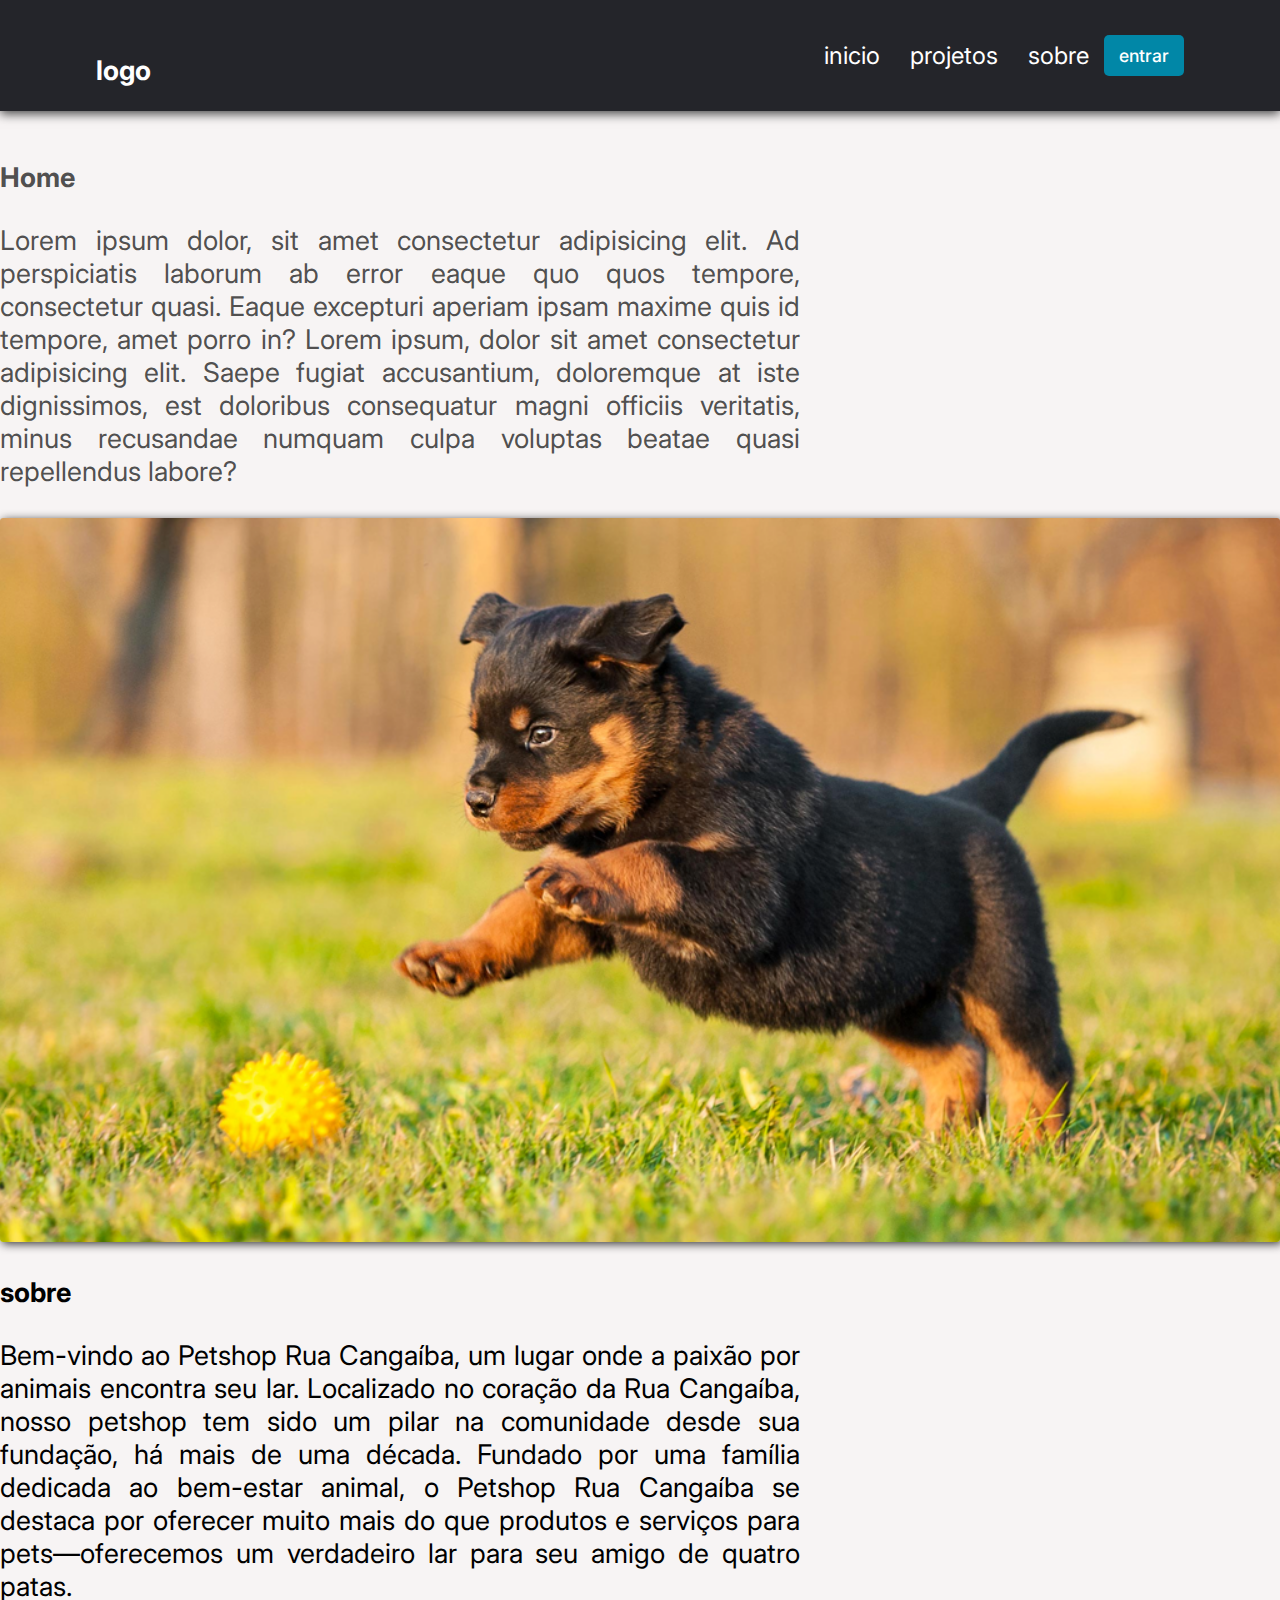
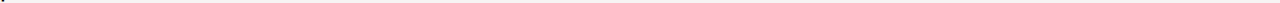
<file: index.html>
<!DOCTYPE html>
<html lang="pt-br">
<head>
    <meta charset="UTF-8">
    <meta name="viewport" content="width=device-width, initial-scale=1.0">
    <title>teste menu responsivo</title>
    <link rel="stylesheet" href="assets/css/style.css">
</head>
<body>
    <header>
        <nav class="nav-bar">
            <div class="logo">
                <h1>logo</h1>
            </div>

            <div class="nav-list">
                <ul>
                    <li class="nav-item"><a href="#" class="nav-link">inicio</a></li>
                    <li class="nav-item"><a href="#" class="nav-link">projetos</a></li>
                    <li class="nav-item"><a href="#" class="nav-link">sobre</a></li>
                </ul>

                <div class="login-button">
                    <button><a href="login/index.html">entrar</a></button>

                </div>
            </div>

            <div class="mobile-menu-icon">
                <button onclick="menuShow()"><img class="icon" src="menu_24dp_5F6368_FILL0_wght400_GRAD0_opsz24.png" alt="menu-botao"></button>
            </div>
 </nav>
            <div class="mobile-menu">
                <ul>
                    <li class="nav-item"><a href="#" class="nav-link">inicio</a></li>
                    <li class="nav-item"><a href="#" class="nav-link">projetos</a></li>
                    <li class="nav-item"><a href="#" class="nav-link">sobre</a></li>
                </ul>
                
                <div class="login-button">
                    <button><a href="login/index.html">entrar</a></button>

                </div>
            </div>
    
           
       
    </header>

    <section class="conteudo">
        <div class="principal">
            <h1>Home</h1>

            <p>Lorem ipsum dolor, sit amet consectetur adipisicing elit. Ad perspiciatis laborum ab error eaque quo quos tempore, consectetur quasi. Eaque excepturi aperiam ipsam maxime quis id tempore, amet porro in?
                Lorem ipsum, dolor sit amet consectetur adipisicing elit. Saepe fugiat accusantium, doloremque at iste dignissimos, est doloribus consequatur magni officiis veritatis, minus recusandae numquam culpa voluptas beatae quasi repellendus labore?

            </p>

            <div class="img-principal">
                <img src="assets/img/atividadefisica-blog2.png" alt="img3">
            </div>
        </div>


        <div class="sobre">
            <h1>sobre</h1>
            <p>Bem-vindo ao Petshop Rua Cangaíba, um lugar onde a paixão por animais encontra seu lar. Localizado no coração da Rua Cangaíba, nosso petshop tem sido um pilar na comunidade desde sua fundação, há mais de uma década. Fundado por uma família dedicada ao bem-estar animal, o Petshop Rua Cangaíba se destaca por oferecer muito mais do que produtos e serviços para pets—oferecemos um verdadeiro lar para seu amigo de quatro patas.</p>
        </div>
</section>

    <script src="assets/js/script.js"></script>
</body>
</html>
</file>
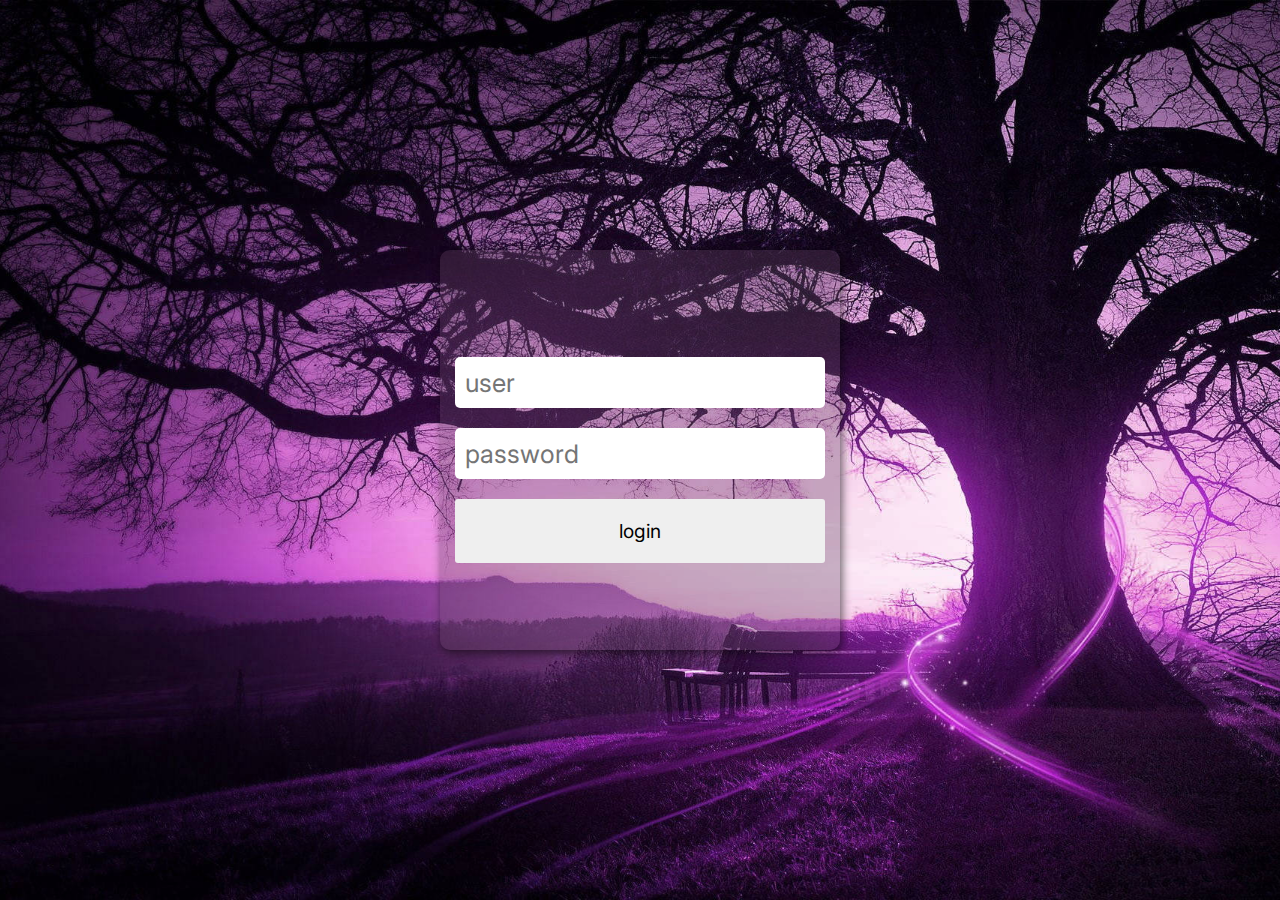
<file: login/index.html>
<!DOCTYPE html>
<html lang="pt-br">
<head>
    <meta charset="UTF-8">
    <meta name="viewport" content="width=device-width, initial-scale=1.0">
    <title>login site</title>
    <style>
    @import url('https://fonts.googleapis.com/css2?family=Inter:ital,opsz,wght@0,14..32,100..900;1,14..32,100..900&display=swap');


        * {
            margin: 0;
            padding: 0;
            box-sizing: border-box;
            font-family: "Inter", sans-serif;


        }

        body {
           background-image: url(../assets/img/purple-tree-in-purple-sky-1zk4ez5v78141xrx.jpg);
           background-repeat: no-repeat;
           background-position: center;
           background-size: cover;
        }

        .container {
            align-items: center;
            justify-content: center;
            display: flex;
            height: 100vh;
            width: 100%;

        }

        .login {
            display: flex;
            flex-direction: column;
            justify-content: center;
            height: 400px;
            background-color: rgba(99, 68, 99, 0.342);
            width: 400px;
            padding: 15px;
            border-radius: 10px;
            box-shadow: 2px 3px 10px rgba(0, 0, 0, 0.596);

            
            
        }

        .login input {
            margin-top: 20px;
            padding: 10px;
            font-size: 1.6em;
            border: none;
            border-radius: 5px;
        }

        .login input:focus {
            color: rgb(97, 151, 15);
        }

        .login .botao {
            margin-top: 20px;
           padding: 20px;
           font-size: 1.2em;
            display: flex;
            align-items: center;
            justify-content: center;
            border: none;
            border-radius: 3px;
            transition: 0.5s;
          

        }

        .login .botao:hover {
            background-color: rgb(24, 22, 22);
            color: white;
        }
    </style>
</head>
<body>
    <div class="container">
        <div class="login">
            <input type="text" name="botao1" id="radio1" placeholder="user">
            <input type="password" name="botao2" id="radio2" placeholder="password">


            <button class="botao" onclick="cadastrar()">login</button>

            <p id="teste1"></p>
        </div>
    </div>


    <script src="../assets/js/script.js"></script>
    
</body>
</html>
</file>
<file: assets/css/style.css>
@import url('https://fonts.googleapis.com/css2?family=Inter:ital,opsz,wght@0,14..32,100..900;1,14..32,100..900&display=swap');

* {
    margin: 0;
    padding: 0;
    box-sizing: border-box;
    font-family: "Inter", sans-serif;
}

body {
    background-color: #f7f4f4;
}

header {
    background-color: #24252a;
    box-shadow: 0px 3px 10px #464646;
}

.nav-bar {
    display: flex;
    justify-content: space-between;
    padding: 1.5rem 6rem;
}

.logo {
    display: flex;
    align-items: center;
}

.logo h1 {
    color: #ffffff;

}

.nav-list {
    display: flex;
    align-items: center;
    
}

.nav-list ul {
    display: flex;
    justify-content: center;
    list-style: none;
}

.nav-item {
    margin: 0px 15px;
}

.nav-link {
    text-decoration: none;
    font-size: 1.5rem;
    color: #ffffff;
}

.login-button button {
    border: none;
    background-color: #0187a7;
    padding: 10px 15px;
    border-radius: 5px;
}

.login-button button a {
    text-decoration: none;
    color: #fff;
    font-weight: 500;
    font-size: 1.1rem;
}

.mobile-menu-icon {
    display: none;
}

.mobile-menu {
    display: none;
}

.conteudo {
    width: 100%;
    height: 900px;
}

.principal {
    margin-top: 50px;
    color: #464646f1;
}

.principal p {
    margin-top: 20px;
}

.principal .img-principal img {
    width: 100%;
    height: auto;
    margin-top: 30px;
    box-shadow:2px 2px 10px rgba(0, 0, 0, 0.788);
    border-radius: 3px;
}

.conteudo p,h1 {
    max-width: 800px;
    max-height: auto;
    text-align: justify;
    font-size: 3vh;
    margin-top: 30px;
}
@media screen and (max-width:730px) {
    .nav-bar {
        padding: 1.5rem 4rem;
    }

   .nav-list .nav-item {
        display: none;
    }

    .login-button {
        display: none;

    }

    .mobile-menu-icon {
        display: block;
    }

    .mobile-menu-icon button {
        background-color: transparent;
        border: none;
        cursor: pointer;
    }

    .mobile-menu ul {
        display: flex;
        flex-direction: column;
         text-align: center;
         padding-bottom: 1rem;
         list-style-type: none;
    }

    .mobile-menu .login-button {
        display: block;
        padding: 1rem 2rem;
    }

    .mobile-menu .login-button button {
        width: 100%;
    }

    .open {
        display: block;
      
    }
}
</file>
